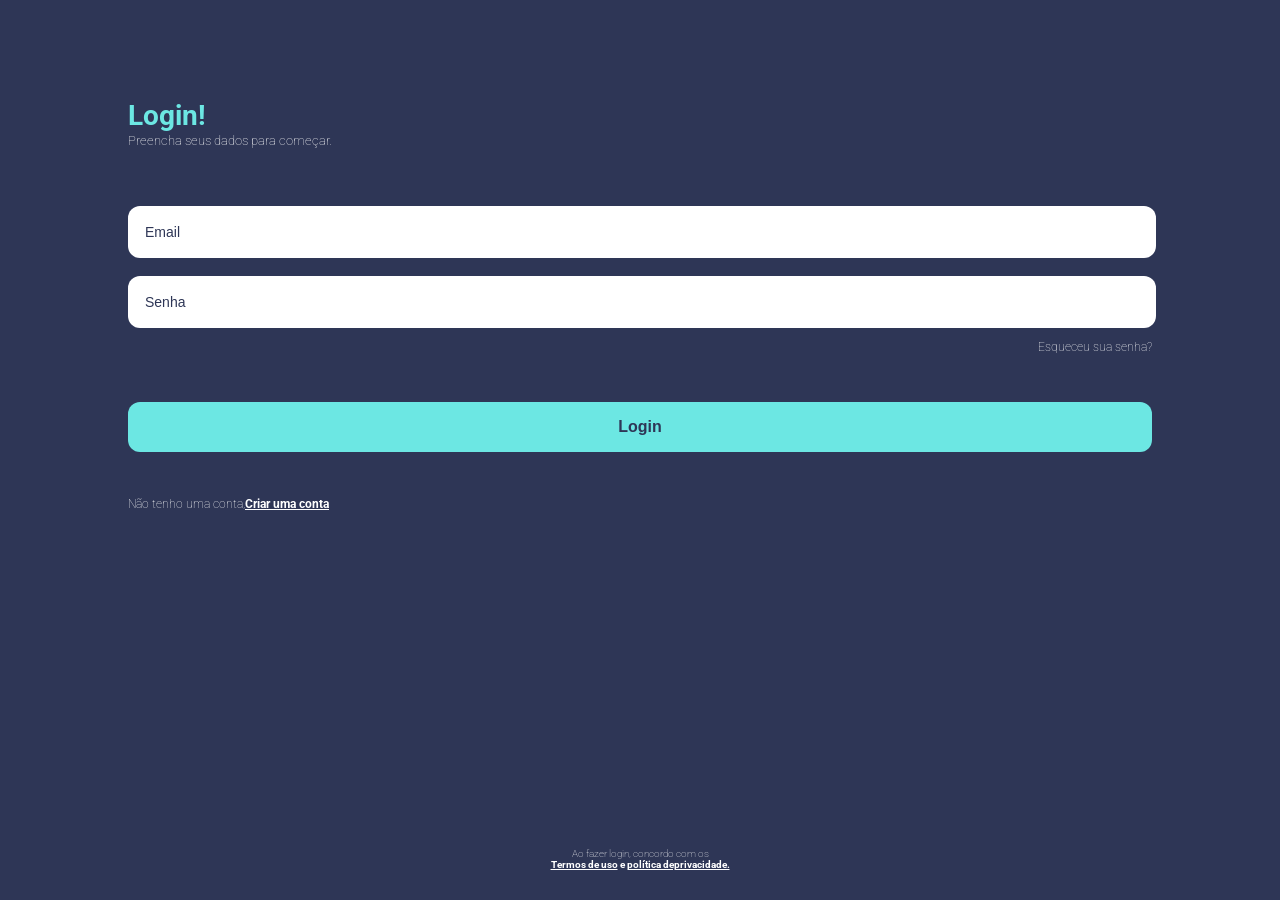
<file: login.html>
<!DOCTYPE html>
<html lang="en">

<head>
    <meta charset="UTF-8">
    <meta name="viewport" content="width=device-width, initial-scale=1.0">
    <link rel="stylesheet" href="style.css">
    <title>Document</title>
</head>

<body class="back-login">
    <div align="center">
        <div class="content" align="left">
            <!-- titulo primario  -->
            <h1 class="title-login" style="margin-top: 11vh;">Login!</h1>
            <!-- paragrafo 1  -->
            <p class="paragrafo-1" style="margin-top: -2vh;">Preencha seus dados para começar.</p>
            <!-- campo de inputs  -->
            <input type="email" placeholder="Email" class="input-email" style="margin-top: 5vh;"><br>
            <input type="password" placeholder="Senha" class="input-senha top3">
            <!-- paragrafo 2  -->
            <p class="paragrafo-2">Esqueceu sua senha?</p>
            <!-- botão  -->
            <button class="btn-login" style="margin-top: 4vh;">Login</button>
            <!-- paragrafo 3 s -->
            <p class="paragrafo-3" style="margin-top: 5vh;">Não tenho uma conta,<strong><u>Criar uma conta</u><strong>
            </p>
            <p class="paragrafo-4" style="margin-top: 23vh;">Ao fazer login, concordo com os <br><b><u>Termos de
                        uso</u><b> e <b><u>política deprivacidade.</u><b></b></p>
        </div>
    </div>
</body>

</html>
</file>
<file: style.css>
/* O css funciona atravez de classes e elementos, 
então se eu quero mudar o estilo de algo 
eu preciso referenciar o nome do elemento ou sua classe */
/* GERALMENTE NO BODY PADRONIZAMOS MARGENS E ESPAÇAMENTOS  */

@import url('https://fonts.googleapis.com/css2?family=Roboto:ital,wght@0,100..900;1,100..900&display=swap');

body {
    margin: 0px;
    padding: 0px;
    font-family: "Roboto", sans-serif;
}

.back-primario {
    background-color: #6CE7E3;
}

.back-secundario {
    background-color: #2e3656;
}

.animal-intro {
    width: 100%;
    position: absolute;
    left: -32px;
    bottom: 0px;
}

.content {
    width: 80%;
}

/*-------------classes de estilização de textos---------*/

/* titulo com cor primaria */
.title-1 {
    color: #2E3656;
}

/* textos de apoio com cor primaria */
.text-info {
    color: #2E3656;
}

/* -------classes para botões------ */
.btn-primary {
    background-color: #2E3656;
    border: none;
    width: 100%;
    height: 55px;
    color: white;
    font-size: 18px;
    font-weight: 700;
    border-radius: 15px;
}

/* ------------classes de padrões de margens------------*/
.top1 {
    margin-top: 1vh;
}

.top2 {
    margin-top: 2vh;
}

.top3 {
    margin-top: 2vh;
}

.top4 {
    margin-top: 2vh;
}

.top5 {
    margin-top: 2vh;
}

/* ----------------tela login--------------- */

.back-login {
    background-color: #2E3656;
}

.title-login {
    color: #6CE7E3;
    font-size: 28px;
}

/* -----inputs----- */

.input-email {
    background-color: white;
    border: none;
    width: 100%;
    height: 50px;
    color: #2E3656;
    font-size: 14px;
    font-weight: 100;
    border-radius: 12px;
}

.input-email::placeholder {
    color: #2E3656;
    padding: 15px;
}

.input-senha {
    background-color: white;
    border: none;
    width: 100%;
    height: 50px;
    color: #2E3656;
    font-size: 14px;
    font-weight: 100;
    border-radius: 12px;
}

.input-senha::placeholder {
    color: #2E3656;
    padding: 15px;
}

/* -----botão login----- */

.btn-login {
    background-color: #6CE7E3;
    border: none;
    width: 100%;
    height: 50px;
    color: #2E3656;
    font-size: 16px;
    font-weight: 700;
    border-radius: 12px;
}

/* -----paragrafos----- */

.paragrafo-1 {
    color: white;
    font-size: 13px;
    font-weight: 100;
}

.paragrafo-2 {
    color: white;
    font-size: 12px;
    text-align: right;
    font-weight: 100;
}

.paragrafo-3 {
    color: white;
    font-size: 12px;
    font-weight: 100;
}

.paragrafo-4 {
    color: white;
    font-size: 10px;
    text-align: center;
    font-weight: 100;
    position: fixed;
    margin: 0;
    bottom: 0;
    left: 0;
    right: 0;
    padding: 30px;
}
</file>
